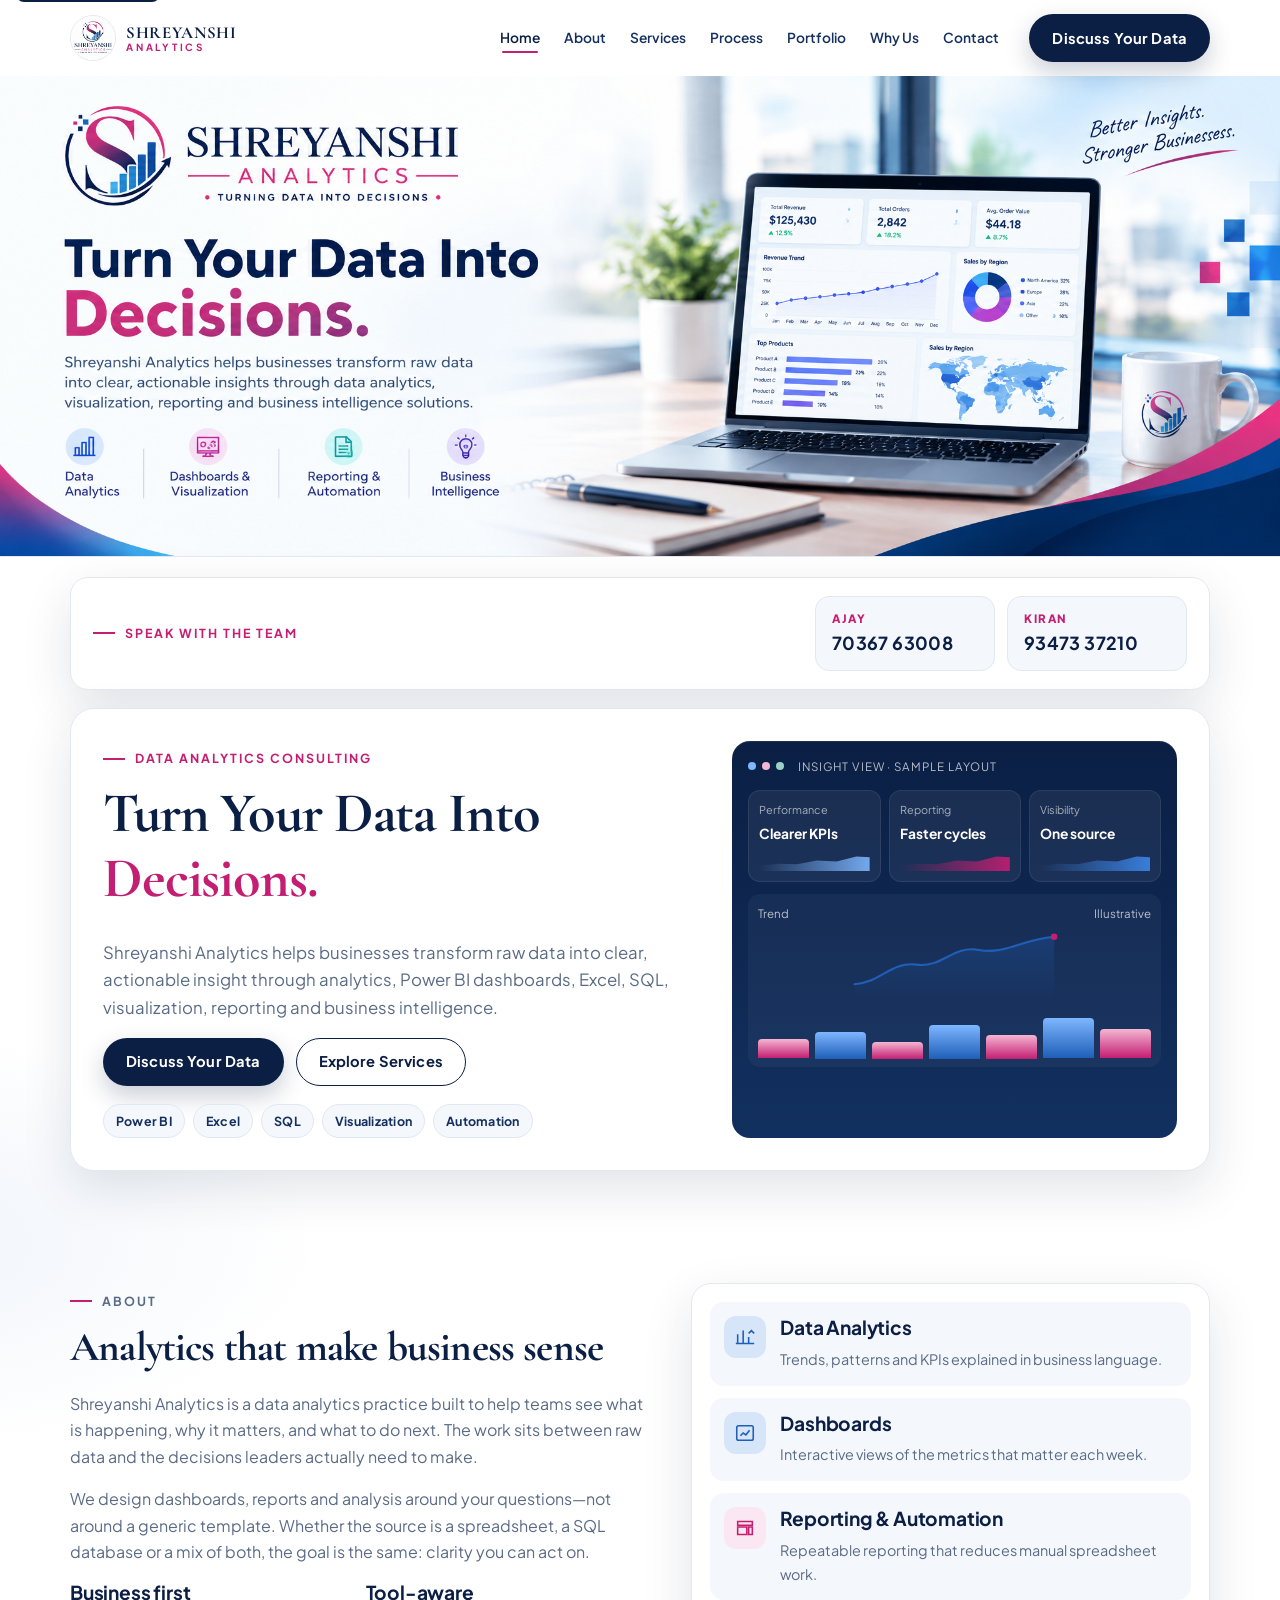
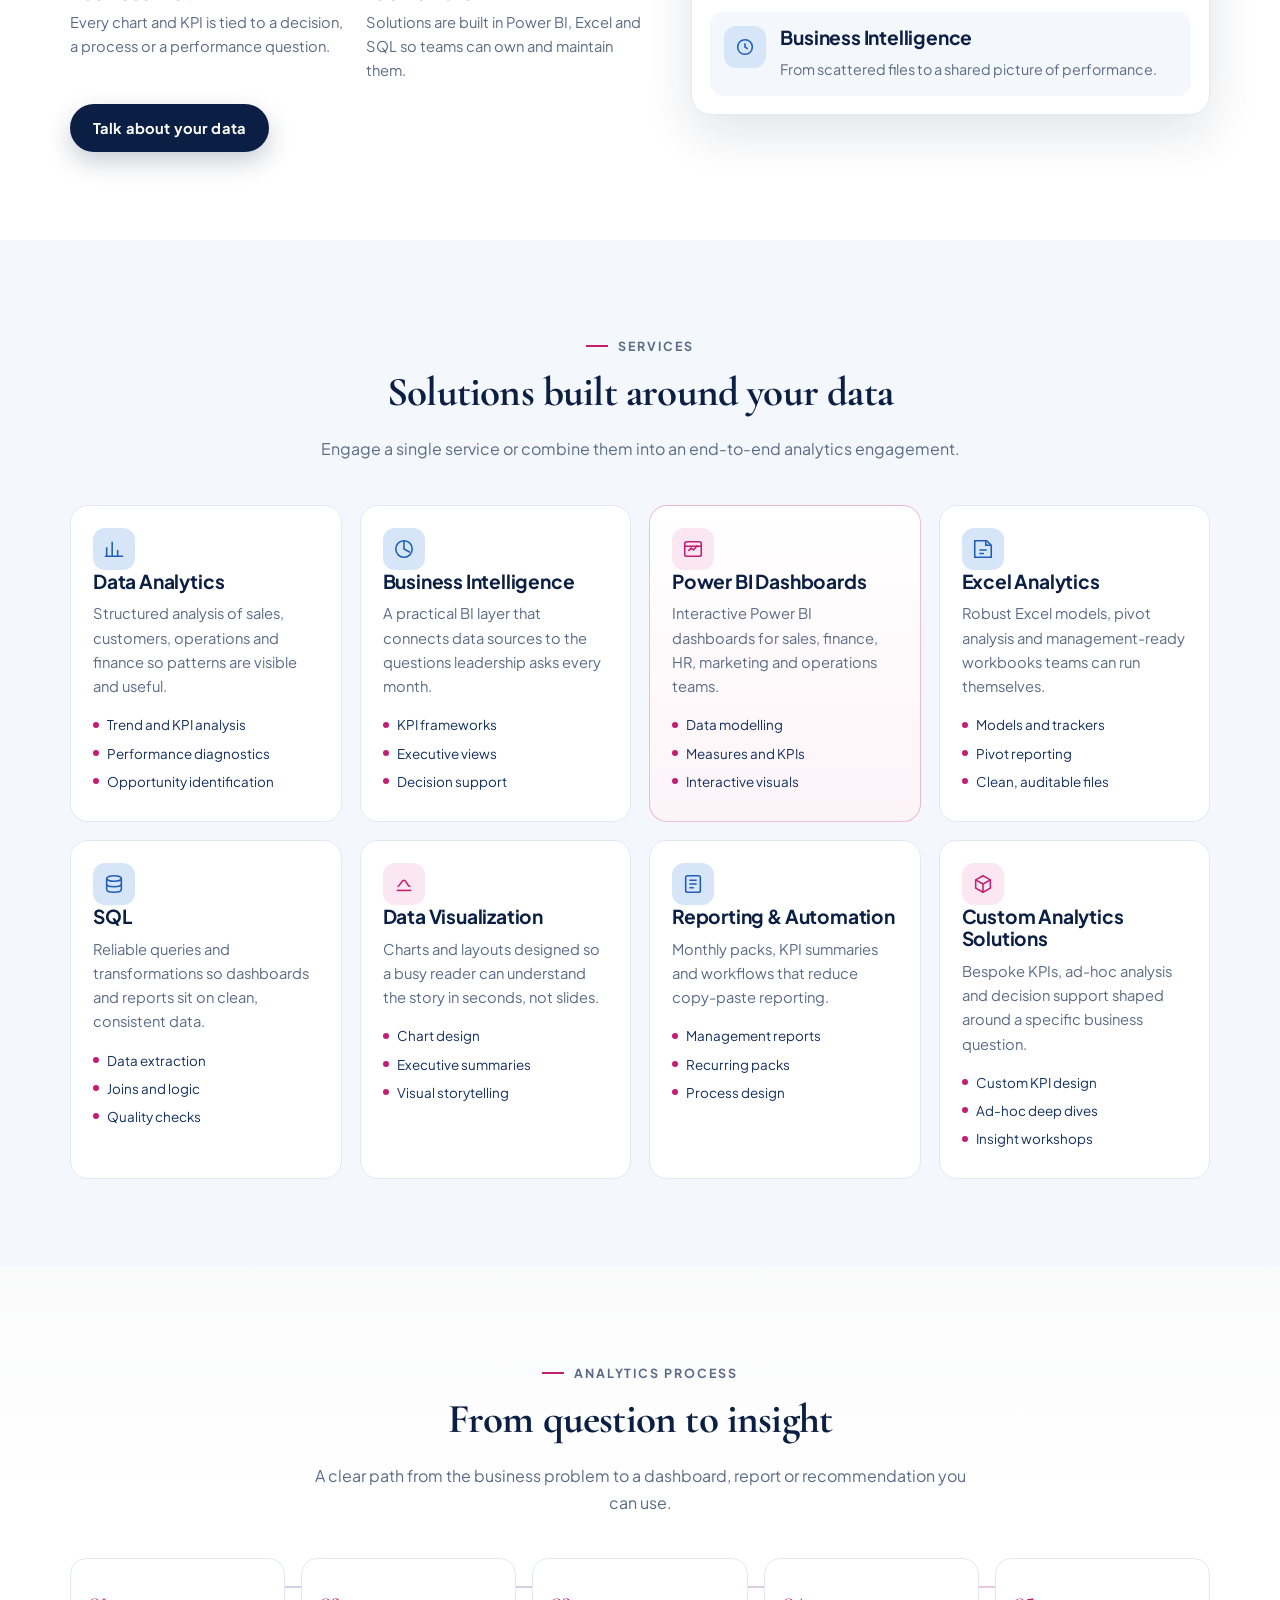
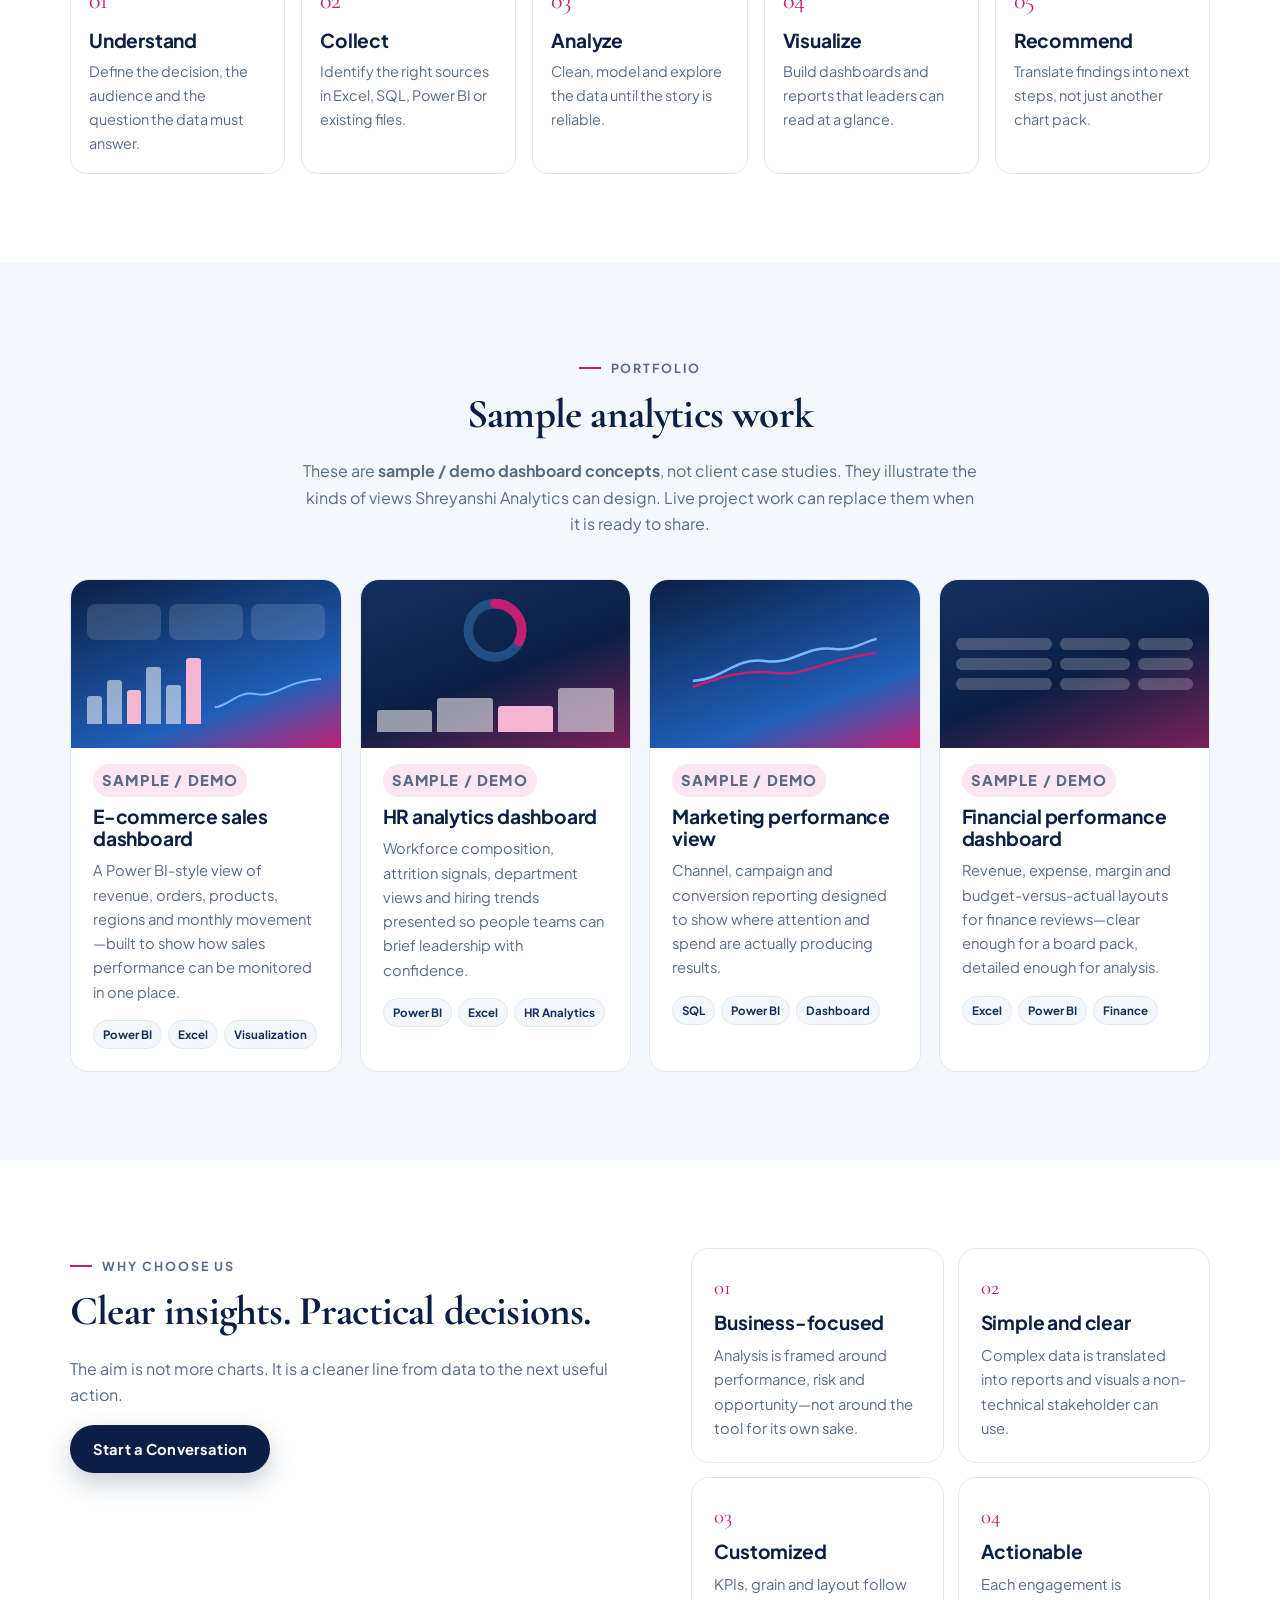
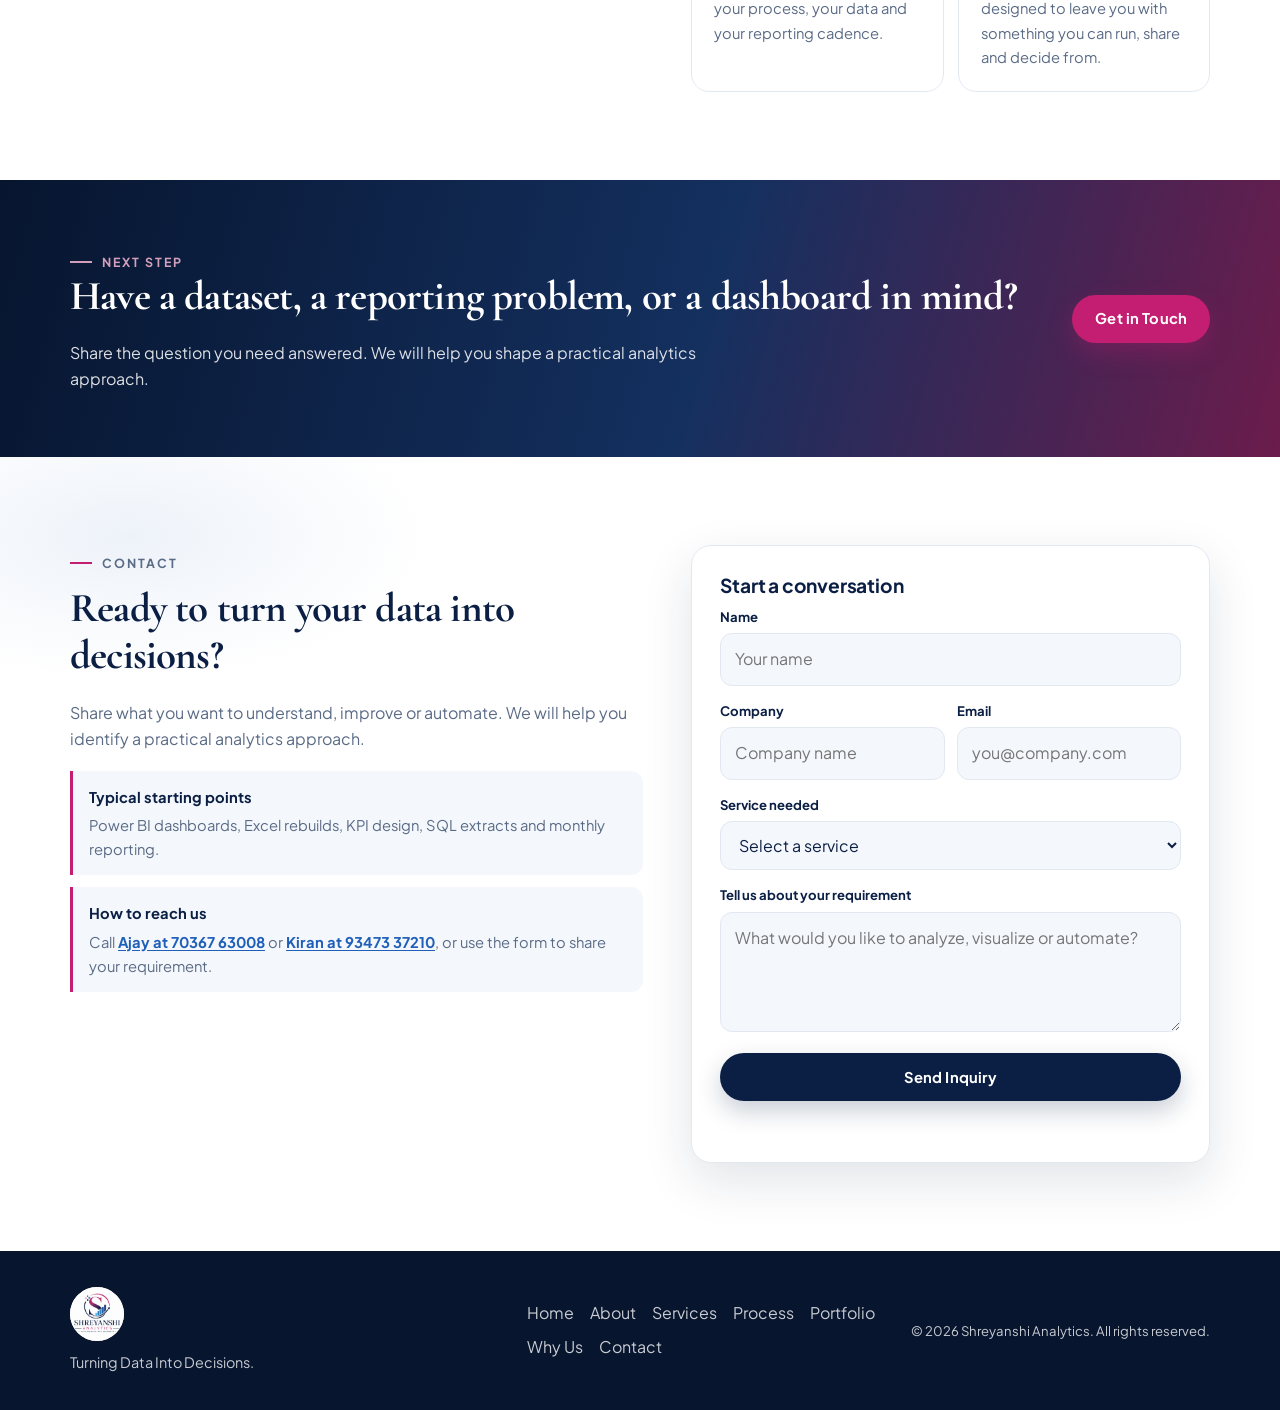
<file: index.html>
<!DOCTYPE html>
<html lang="en">
<head>
  <meta charset="UTF-8">
  <meta name="viewport" content="width=device-width, initial-scale=1.0">
  <title>Shreyanshi Analytics | Turning Data Into Decisions</title>
  <meta name="description" content="Shreyanshi Analytics is a data analytics consulting practice helping businesses turn raw data into clear decisions through Power BI dashboards, Excel analytics, SQL, visualization, reporting and custom business intelligence.">
  <meta name="author" content="Shreyanshi Analytics">
  <meta name="robots" content="index, follow">
  <meta name="google-site-verification" content="gea-vfRPO5zRIY7-6PkdavRt_K2Zfjl6U4m7jCR-AN0" />
  <meta name="theme-color" content="#0B1F44">
  <meta name="keywords" content="Shreyanshi Analytics, data analytics consulting, Power BI dashboards, Excel analytics, SQL, business intelligence, data visualization, reporting automation, custom analytics">
  <link rel="canonical" href="./">

  <meta property="og:type" content="website">
  <meta property="og:site_name" content="Shreyanshi Analytics">
  <meta property="og:locale" content="en_US">
  <meta property="og:title" content="Shreyanshi Analytics | Turning Data Into Decisions">
  <meta property="og:description" content="Analytics, dashboards and business intelligence that help teams act with clarity.">
  <meta property="og:image" content="assets/hero-banner.png">
  <meta property="og:image:alt" content="Shreyanshi Analytics — Turning Data Into Decisions">
  <meta name="twitter:card" content="summary_large_image">
  <meta name="twitter:title" content="Shreyanshi Analytics | Turning Data Into Decisions">
  <meta name="twitter:description" content="Analytics, dashboards and business intelligence that help teams act with clarity.">
  <meta name="twitter:image" content="assets/hero-banner.png">

  <link rel="icon" href="assets/logo.jpeg" type="image/jpeg">
  <link rel="apple-touch-icon" href="assets/logo.jpeg">
  <link rel="preload" as="image" href="assets/hero-banner.png">
  <link rel="preconnect" href="https://fonts.googleapis.com">
  <link rel="preconnect" href="https://fonts.gstatic.com" crossorigin>
  <link href="https://fonts.googleapis.com/css2?family=Cormorant+Garamond:wght@600;700&family=Plus+Jakarta+Sans:ital,wght@0,400;0,500;0,600;0,700;0,800;1,400&display=swap" rel="stylesheet">
  <link rel="stylesheet" href="css/styles.css?v=4">

  <script type="application/ld+json">
  {
    "@context": "https://schema.org",
    "@type": "ProfessionalService",
    "name": "Shreyanshi Analytics",
    "slogan": "Turning Data Into Decisions",
    "description": "Data analytics consulting for business intelligence, Power BI dashboards, Excel analytics, SQL, data visualization, reporting, automation and custom analytics solutions.",
    "image": "assets/logo.jpeg",
    "logo": "assets/logo.jpeg",
    "brand": {
      "@type": "Brand",
      "name": "Shreyanshi Analytics"
    },
    "knowsAbout": [
      "Data Analytics",
      "Business Intelligence",
      "Power BI Dashboards",
      "Excel Analytics",
      "SQL",
      "Data Visualization",
      "Reporting and Automation",
      "Custom Analytics Solutions"
    ],
    "telephone": ["+91-7036763008", "+91-9347337210"],
    "areaServed": "Worldwide",
    "hasOfferCatalog": {
      "@type": "OfferCatalog",
      "name": "Analytics Services",
      "itemListElement": [
        {"@type": "Offer", "itemOffered": {"@type": "Service", "name": "Data Analytics", "description": "Structured analysis of sales, customers, operations and finance."}},
        {"@type": "Offer", "itemOffered": {"@type": "Service", "name": "Business Intelligence", "description": "A practical BI layer connecting data sources to leadership questions."}},
        {"@type": "Offer", "itemOffered": {"@type": "Service", "name": "Power BI Dashboards", "description": "Interactive Power BI dashboards for business teams."}},
        {"@type": "Offer", "itemOffered": {"@type": "Service", "name": "Excel Analytics", "description": "Excel models, pivot analysis and management-ready workbooks."}},
        {"@type": "Offer", "itemOffered": {"@type": "Service", "name": "SQL", "description": "Queries and transformations for clean, consistent reporting data."}},
        {"@type": "Offer", "itemOffered": {"@type": "Service", "name": "Data Visualization", "description": "Charts and layouts designed for fast executive reading."}},
        {"@type": "Offer", "itemOffered": {"@type": "Service", "name": "Reporting and Automation", "description": "Recurring packs and workflows that reduce manual reporting."}},
        {"@type": "Offer", "itemOffered": {"@type": "Service", "name": "Custom Analytics Solutions", "description": "Bespoke KPIs and decision support for a specific business question."}}
      ]
    }
  }
  </script>
</head>
<body>
  <a class="skip-link" href="#main">Skip to content</a>

  <header class="site-header" id="site-header">
    <div class="container header-inner">
      <a class="brand" href="#home">
        <img src="assets/logo.jpeg" alt="Shreyanshi Analytics">
        <span class="brand-text">
          <span class="brand-name">SHREYANSHI</span>
          <span class="brand-mark">ANALYTICS</span>
        </span>
      </a>

      <nav class="site-nav" id="site-nav" aria-label="Primary">
        <a href="#home" data-nav>Home</a>
        <a href="#about" data-nav>About</a>
        <a href="#services" data-nav>Services</a>
        <a href="#process" data-nav>Process</a>
        <a href="#portfolio" data-nav>Portfolio</a>
        <a href="#why" data-nav>Why Us</a>
        <a href="#contact" data-nav>Contact</a>
        <a class="btn btn-primary nav-cta" href="#contact">Discuss Your Data</a>
      </nav>

      <a class="btn btn-primary header-cta" href="#contact">Discuss Your Data</a>

      <button class="nav-toggle" id="nav-toggle" type="button" aria-label="Open menu" aria-expanded="false" aria-controls="site-nav">
        <span></span><span></span><span></span>
      </button>
    </div>
  </header>

  <main id="main">
    <section class="hero" id="home">
      <div class="hero-banner-wrap">
        <img src="assets/hero-banner.png" alt="Shreyanshi Analytics branded banner: Turn Your Data Into Decisions, with a laptop showing an analytics dashboard.">
      </div>

      <div class="container">
        <div class="hero-contacts reveal" aria-label="Call Shreyanshi Analytics">
          <p class="eyebrow">Speak with the team</p>
          <div class="hero-phones">
            <a class="hero-phone" href="tel:+917036763008">
              <span class="hero-phone-label">Ajay</span>
              <strong>70367 63008</strong>
            </a>
            <a class="hero-phone" href="tel:+919347337210">
              <span class="hero-phone-label">Kiran</span>
              <strong>93473 37210</strong>
            </a>
          </div>
        </div>

        <div class="hero-panel reveal">
          <div class="hero-copy">
            <p class="eyebrow">Data analytics consulting</p>
            <h1>Turn Your Data Into <em>Decisions.</em></h1>
            <p class="lead">Shreyanshi Analytics helps businesses transform raw data into clear, actionable insight through analytics, Power BI dashboards, Excel, SQL, visualization, reporting and business intelligence.</p>
            <div class="hero-actions">
              <a class="btn btn-primary" href="#contact">Discuss Your Data</a>
              <a class="btn btn-outline" href="#services">Explore Services</a>
            </div>
            <ul class="capability-pills" aria-label="Core capabilities">
              <li>Power BI</li>
              <li>Excel</li>
              <li>SQL</li>
              <li>Visualization</li>
              <li>Automation</li>
            </ul>
          </div>

          <aside class="dash-panel" aria-label="Illustrative analytics dashboard layout">
            <div class="dash-chrome">
              <span></span><span></span><span></span>
              <p>Insight View · Sample layout</p>
            </div>
            <div class="dash-kpis">
              <div class="dash-kpi">
                <span>Performance</span>
                <strong>Clearer KPIs</strong>
                <i class="spark spark-up"></i>
              </div>
              <div class="dash-kpi">
                <span>Reporting</span>
                <strong>Faster cycles</strong>
                <i class="spark spark-pink"></i>
              </div>
              <div class="dash-kpi">
                <span>Visibility</span>
                <strong>One source</strong>
                <i class="spark spark-blue"></i>
              </div>
            </div>
            <div class="dash-chart">
              <div class="dash-chart-head">
                <span>Trend</span>
                <span class="muted">Illustrative</span>
              </div>
              <svg viewBox="0 0 260 88" fill="none" xmlns="http://www.w3.org/2000/svg" aria-hidden="true">
                <defs>
                  <linearGradient id="areaFill" x1="0" y1="0" x2="0" y2="1">
                    <stop offset="0%" stop-color="#1F5FB8" stop-opacity="0.28"/>
                    <stop offset="100%" stop-color="#1F5FB8" stop-opacity="0"/>
                  </linearGradient>
                </defs>
                <path d="M8 70 C40 68 52 42 84 46 C116 50 128 22 160 28 C192 34 210 16 252 12 V88 H8 Z" fill="url(#areaFill)"/>
                <path class="trend-line" d="M8 70 C40 68 52 42 84 46 C116 50 128 22 160 28 C192 34 210 16 252 12" stroke="#1F5FB8" stroke-width="2.5" stroke-linecap="round"/>
                <circle cx="252" cy="12" r="4" fill="#C41E72"/>
              </svg>
              <div class="dash-bars" aria-hidden="true">
                <span style="--h:42%"></span>
                <span style="--h:58%"></span>
                <span style="--h:36%"></span>
                <span style="--h:74%"></span>
                <span style="--h:52%"></span>
                <span style="--h:88%"></span>
                <span style="--h:64%"></span>
              </div>
            </div>
          </aside>
        </div>
      </div>
    </section>

    <section class="section" id="about">
      <div class="container about-grid">
        <div class="about-copy reveal">
          <p class="eyebrow">About</p>
          <h2>Analytics that make business sense</h2>
          <p>Shreyanshi Analytics is a data analytics practice built to help teams see what is happening, why it matters, and what to do next. The work sits between raw data and the decisions leaders actually need to make.</p>
          <p>We design dashboards, reports and analysis around your questions—not around a generic template. Whether the source is a spreadsheet, a SQL database or a mix of both, the goal is the same: clarity you can act on.</p>
          <div class="about-points">
            <div>
              <h3>Business first</h3>
              <p>Every chart and KPI is tied to a decision, a process or a performance question.</p>
            </div>
            <div>
              <h3>Tool-aware</h3>
              <p>Solutions are built in Power BI, Excel and SQL so teams can own and maintain them.</p>
            </div>
          </div>
          <a class="btn btn-primary" href="#contact">Talk about your data</a>
        </div>

        <div class="about-visual reveal delay-2">
          <div class="focus-board">
            <div class="focus-item">
              <span class="icon-wrap" aria-hidden="true">
                <svg viewBox="0 0 24 24" fill="none" stroke="currentColor" stroke-width="1.7"><path d="M4 19V9M10 19V5M16 19v-7M22 19H2"/><path d="M16 8l3-3 3 3"/></svg>
              </span>
              <div>
                <h3>Data Analytics</h3>
                <p>Trends, patterns and KPIs explained in business language.</p>
              </div>
            </div>
            <div class="focus-item">
              <span class="icon-wrap" aria-hidden="true">
                <svg viewBox="0 0 24 24" fill="none" stroke="currentColor" stroke-width="1.7"><rect x="3" y="4" width="18" height="16" rx="2"/><path d="M7 15l3-3 3 2 4-5"/></svg>
              </span>
              <div>
                <h3>Dashboards</h3>
                <p>Interactive views of the metrics that matter each week.</p>
              </div>
            </div>
            <div class="focus-item">
              <span class="icon-wrap pink" aria-hidden="true">
                <svg viewBox="0 0 24 24" fill="none" stroke="currentColor" stroke-width="1.7"><path d="M4 5h16v4H4zM4 11h10v8H4zM16 11h4v8h-4z"/></svg>
              </span>
              <div>
                <h3>Reporting &amp; Automation</h3>
                <p>Repeatable reporting that reduces manual spreadsheet work.</p>
              </div>
            </div>
            <div class="focus-item">
              <span class="icon-wrap" aria-hidden="true">
                <svg viewBox="0 0 24 24" fill="none" stroke="currentColor" stroke-width="1.7"><circle cx="12" cy="12" r="8"/><path d="M12 8v4l3 2"/></svg>
              </span>
              <div>
                <h3>Business Intelligence</h3>
                <p>From scattered files to a shared picture of performance.</p>
              </div>
            </div>
          </div>
        </div>
      </div>
    </section>

    <section class="section section-alt" id="services">
      <div class="container">
        <div class="section-head reveal">
          <p class="eyebrow">Services</p>
          <h2>Solutions built around your data</h2>
          <p>Engage a single service or combine them into an end-to-end analytics engagement.</p>
        </div>

        <div class="service-grid">
          <article class="service-card reveal">
            <span class="icon-wrap" aria-hidden="true">
              <svg viewBox="0 0 24 24" fill="none" stroke="currentColor" stroke-width="1.7"><path d="M4 20V10M10 20V4M16 20v-7M22 20H2"/></svg>
            </span>
            <h3>Data Analytics</h3>
            <p>Structured analysis of sales, customers, operations and finance so patterns are visible and useful.</p>
            <ul>
              <li>Trend and KPI analysis</li>
              <li>Performance diagnostics</li>
              <li>Opportunity identification</li>
            </ul>
          </article>

          <article class="service-card reveal delay-1">
            <span class="icon-wrap" aria-hidden="true">
              <svg viewBox="0 0 24 24" fill="none" stroke="currentColor" stroke-width="1.7"><circle cx="12" cy="12" r="9"/><path d="M12 3v9l6.5 3.5"/></svg>
            </span>
            <h3>Business Intelligence</h3>
            <p>A practical BI layer that connects data sources to the questions leadership asks every month.</p>
            <ul>
              <li>KPI frameworks</li>
              <li>Executive views</li>
              <li>Decision support</li>
            </ul>
          </article>

          <article class="service-card featured reveal delay-2">
            <span class="icon-wrap pink" aria-hidden="true">
              <svg viewBox="0 0 24 24" fill="none" stroke="currentColor" stroke-width="1.7"><rect x="3" y="4" width="18" height="16" rx="2"/><path d="M7 14l3-3 2.5 2 4.5-5"/><path d="M3 9h18"/></svg>
            </span>
            <h3>Power BI Dashboards</h3>
            <p>Interactive Power BI dashboards for sales, finance, HR, marketing and operations teams.</p>
            <ul>
              <li>Data modelling</li>
              <li>Measures and KPIs</li>
              <li>Interactive visuals</li>
            </ul>
          </article>

          <article class="service-card reveal">
            <span class="icon-wrap" aria-hidden="true">
              <svg viewBox="0 0 24 24" fill="none" stroke="currentColor" stroke-width="1.7"><path d="M8 3h8l5 5v13H3V3h5z"/><path d="M15 3v5h5"/><path d="M8 13h8M8 17h5"/></svg>
            </span>
            <h3>Excel Analytics</h3>
            <p>Robust Excel models, pivot analysis and management-ready workbooks teams can run themselves.</p>
            <ul>
              <li>Models and trackers</li>
              <li>Pivot reporting</li>
              <li>Clean, auditable files</li>
            </ul>
          </article>

          <article class="service-card reveal delay-1">
            <span class="icon-wrap" aria-hidden="true">
              <svg viewBox="0 0 24 24" fill="none" stroke="currentColor" stroke-width="1.7"><ellipse cx="12" cy="6" rx="8" ry="3"/><path d="M4 6v6c0 1.7 3.6 3 8 3s8-1.3 8-3V6"/><path d="M4 12v6c0 1.7 3.6 3 8 3s8-1.3 8-3v-6"/></svg>
            </span>
            <h3>SQL</h3>
            <p>Reliable queries and transformations so dashboards and reports sit on clean, consistent data.</p>
            <ul>
              <li>Data extraction</li>
              <li>Joins and logic</li>
              <li>Quality checks</li>
            </ul>
          </article>

          <article class="service-card reveal delay-2">
            <span class="icon-wrap pink" aria-hidden="true">
              <svg viewBox="0 0 24 24" fill="none" stroke="currentColor" stroke-width="1.7"><path d="M4 19h16"/><path d="M5 15c3-1 4-7 7-7s4 8 7 6"/></svg>
            </span>
            <h3>Data Visualization</h3>
            <p>Charts and layouts designed so a busy reader can understand the story in seconds, not slides.</p>
            <ul>
              <li>Chart design</li>
              <li>Executive summaries</li>
              <li>Visual storytelling</li>
            </ul>
          </article>

          <article class="service-card reveal">
            <span class="icon-wrap" aria-hidden="true">
              <svg viewBox="0 0 24 24" fill="none" stroke="currentColor" stroke-width="1.7"><rect x="4" y="3" width="16" height="18" rx="2"/><path d="M8 8h8M8 12h8M8 16h5"/></svg>
            </span>
            <h3>Reporting &amp; Automation</h3>
            <p>Monthly packs, KPI summaries and workflows that reduce copy-paste reporting.</p>
            <ul>
              <li>Management reports</li>
              <li>Recurring packs</li>
              <li>Process design</li>
            </ul>
          </article>

          <article class="service-card reveal delay-1">
            <span class="icon-wrap pink" aria-hidden="true">
              <svg viewBox="0 0 24 24" fill="none" stroke="currentColor" stroke-width="1.7"><path d="M12 3l8 4.5v9L12 21l-8-4.5v-9L12 3z"/><path d="M12 12l8-4.5M12 12v9M12 12L4 7.5"/></svg>
            </span>
            <h3>Custom Analytics Solutions</h3>
            <p>Bespoke KPIs, ad-hoc analysis and decision support shaped around a specific business question.</p>
            <ul>
              <li>Custom KPI design</li>
              <li>Ad-hoc deep dives</li>
              <li>Insight workshops</li>
            </ul>
          </article>
        </div>
      </div>
    </section>

    <section class="section process-section" id="process">
      <div class="container">
        <div class="section-head reveal">
          <p class="eyebrow">Analytics process</p>
          <h2>From question to insight</h2>
          <p>A clear path from the business problem to a dashboard, report or recommendation you can use.</p>
        </div>
        <ol class="process-track">
          <li class="reveal"><span>01</span><h3>Understand</h3><p>Define the decision, the audience and the question the data must answer.</p></li>
          <li class="reveal delay-1"><span>02</span><h3>Collect</h3><p>Identify the right sources in Excel, SQL, Power BI or existing files.</p></li>
          <li class="reveal delay-2"><span>03</span><h3>Analyze</h3><p>Clean, model and explore the data until the story is reliable.</p></li>
          <li class="reveal delay-3"><span>04</span><h3>Visualize</h3><p>Build dashboards and reports that leaders can read at a glance.</p></li>
          <li class="reveal delay-4"><span>05</span><h3>Recommend</h3><p>Translate findings into next steps, not just another chart pack.</p></li>
        </ol>
      </div>
    </section>

    <section class="section section-alt" id="portfolio">
      <div class="container">
        <div class="section-head reveal">
          <p class="eyebrow">Portfolio</p>
          <h2>Sample analytics work</h2>
          <p>These are <strong>sample / demo dashboard concepts</strong>, not client case studies. They illustrate the kinds of views Shreyanshi Analytics can design. Live project work can replace them when it is ready to share.</p>
        </div>

        <div class="project-grid">
          <article class="project-card reveal">
            <div class="project-visual" aria-hidden="true">
              <div class="mini-kpis"><b></b><b></b><b></b></div>
              <div class="mini-chart-row">
                <div class="mini-bars tall"><i></i><i></i><i></i><i></i><i></i><i></i></div>
                <svg class="mini-line" viewBox="0 0 120 56" fill="none">
                  <path d="M4 40 C20 38 28 22 48 26 C68 30 78 12 116 10" stroke="#7EB6FF" stroke-width="2"/>
                </svg>
              </div>
            </div>
            <div class="project-body">
              <p class="demo-badge">Sample / Demo</p>
              <h3>E-commerce sales dashboard</h3>
              <p>A Power BI-style view of revenue, orders, products, regions and monthly movement—built to show how sales performance can be monitored in one place.</p>
              <div class="tags"><span>Power BI</span><span>Excel</span><span>Visualization</span></div>
            </div>
          </article>

          <article class="project-card reveal delay-1">
            <div class="project-visual alt" aria-hidden="true">
              <svg class="mini-donut" viewBox="0 0 36 36">
                <circle cx="18" cy="18" r="14" stroke="#234e82" stroke-width="5" fill="none"/>
                <circle cx="18" cy="18" r="14" stroke="#C41E72" stroke-width="5" fill="none" stroke-dasharray="28 88" stroke-linecap="round" transform="rotate(-90 18 18)"/>
              </svg>
              <div class="mini-bars"><i></i><i></i><i></i><i></i></div>
            </div>
            <div class="project-body">
              <p class="demo-badge">Sample / Demo</p>
              <h3>HR analytics dashboard</h3>
              <p>Workforce composition, attrition signals, department views and hiring trends presented so people teams can brief leadership with confidence.</p>
              <div class="tags"><span>Power BI</span><span>Excel</span><span>HR Analytics</span></div>
            </div>
          </article>

          <article class="project-card reveal">
            <div class="project-visual" aria-hidden="true">
              <svg class="mini-line wide" viewBox="0 0 200 70" fill="none">
                <path d="M8 52 C40 50 50 28 80 32 C110 36 120 16 150 20 C170 22 180 12 192 10" stroke="#7EB6FF" stroke-width="2.5"/>
                <path d="M8 58 C36 48 60 40 90 44 C120 48 140 30 192 24" stroke="#C41E72" stroke-width="2.5"/>
              </svg>
            </div>
            <div class="project-body">
              <p class="demo-badge">Sample / Demo</p>
              <h3>Marketing performance view</h3>
              <p>Channel, campaign and conversion reporting designed to show where attention and spend are actually producing results.</p>
              <div class="tags"><span>SQL</span><span>Power BI</span><span>Dashboard</span></div>
            </div>
          </article>

          <article class="project-card reveal delay-1">
            <div class="project-visual alt" aria-hidden="true">
              <div class="mini-table">
                <span></span><span></span><span></span>
                <span></span><span></span><span></span>
                <span></span><span></span><span></span>
              </div>
            </div>
            <div class="project-body">
              <p class="demo-badge">Sample / Demo</p>
              <h3>Financial performance dashboard</h3>
              <p>Revenue, expense, margin and budget-versus-actual layouts for finance reviews—clear enough for a board pack, detailed enough for analysis.</p>
              <div class="tags"><span>Excel</span><span>Power BI</span><span>Finance</span></div>
            </div>
          </article>
        </div>
      </div>
    </section>

    <section class="section" id="why">
      <div class="container why-layout">
        <div class="section-head left reveal">
          <p class="eyebrow">Why choose us</p>
          <h2>Clear insights. Practical decisions.</h2>
          <p>The aim is not more charts. It is a cleaner line from data to the next useful action.</p>
          <a class="btn btn-primary" href="#contact">Start a Conversation</a>
        </div>
        <div class="why-list">
          <article class="why-item reveal"><span>01</span><h3>Business-focused</h3><p>Analysis is framed around performance, risk and opportunity—not around the tool for its own sake.</p></article>
          <article class="why-item reveal delay-1"><span>02</span><h3>Simple and clear</h3><p>Complex data is translated into reports and visuals a non-technical stakeholder can use.</p></article>
          <article class="why-item reveal delay-2"><span>03</span><h3>Customized</h3><p>KPIs, grain and layout follow your process, your data and your reporting cadence.</p></article>
          <article class="why-item reveal delay-3"><span>04</span><h3>Actionable</h3><p>Each engagement is designed to leave you with something you can run, share and decide from.</p></article>
        </div>
      </div>
    </section>

    <section class="cta-band" aria-label="Call to action">
      <div class="container cta-band-inner reveal">
        <div>
          <p class="eyebrow light">Next step</p>
          <h2>Have a dataset, a reporting problem, or a dashboard in mind?</h2>
          <p>Share the question you need answered. We will help you shape a practical analytics approach.</p>
        </div>
        <a class="btn btn-pink" href="#contact">Get in Touch</a>
      </div>
    </section>

    <section class="section section-contact" id="contact">
      <div class="container contact-grid">
        <div class="contact-intro reveal">
          <p class="eyebrow">Contact</p>
          <h2>Ready to turn your data into decisions?</h2>
          <p>Share what you want to understand, improve or automate. We will help you identify a practical analytics approach.</p>
          <ul class="contact-notes">
            <li>
              <strong>Typical starting points</strong>
              Power BI dashboards, Excel rebuilds, KPI design, SQL extracts and monthly reporting.
            </li>
            <li>
              <strong>How to reach us</strong>
              Call <a href="tel:+917036763008">Ajay at 70367 63008</a> or <a href="tel:+919347337210">Kiran at 93473 37210</a>, or use the form to share your requirement.
            </li>
          </ul>
        </div>

        <form class="contact-form reveal delay-1" id="contact-form" novalidate>
          <h3>Start a conversation</h3>
          <div class="field">
            <label for="name">Name</label>
            <input id="name" name="name" type="text" autocomplete="name" required placeholder="Your name">
          </div>
          <div class="field-row">
            <div class="field">
              <label for="company">Company</label>
              <input id="company" name="company" type="text" autocomplete="organization" placeholder="Company name">
            </div>
            <div class="field">
              <label for="email">Email</label>
              <input id="email" name="email" type="email" autocomplete="email" required placeholder="you@company.com">
            </div>
          </div>
          <div class="field">
            <label for="service">Service needed</label>
            <select id="service" name="service">
              <option value="">Select a service</option>
              <option>Data Analytics</option>
              <option>Business Intelligence</option>
              <option>Power BI Dashboards</option>
              <option>Excel Analytics</option>
              <option>SQL</option>
              <option>Data Visualization</option>
              <option>Reporting &amp; Automation</option>
              <option>Custom Analytics Solutions</option>
            </select>
          </div>
          <div class="field">
            <label for="message">Tell us about your requirement</label>
            <textarea id="message" name="message" required placeholder="What would you like to analyze, visualize or automate?"></textarea>
          </div>
          <button class="btn btn-primary btn-full" type="submit">Send Inquiry</button>
          <p class="form-status" id="form-status" role="status" aria-live="polite"></p>
        </form>
      </div>
    </section>
  </main>

  <footer class="site-footer">
    <div class="container footer-grid">
      <div class="footer-brand">
        <img src="assets/logo.jpeg" alt="Shreyanshi Analytics logo">
        <p>Turning Data Into Decisions.</p>
      </div>
      <nav class="footer-nav" aria-label="Footer">
        <a href="#home">Home</a>
        <a href="#about">About</a>
        <a href="#services">Services</a>
        <a href="#process">Process</a>
        <a href="#portfolio">Portfolio</a>
        <a href="#why">Why Us</a>
        <a href="#contact">Contact</a>
      </nav>
      <p class="footer-copy">© 2026 Shreyanshi Analytics. All rights reserved.</p>
    </div>
  </footer>

  <script src="js/main.js?v=3"></script>
</body>
</html>
</file>
<file: css/styles.css>
:root {
  --navy: #0b1f44;
  --navy-deep: #07152f;
  --navy-mid: #14305f;
  --blue: #1f5fb8;
  --blue-bright: #3d86e8;
  --blue-soft: #d6e6f8;
  --pink: #c41e72;
  --pink-hot: #d91d7a;
  --pink-soft: #fbe7f1;
  --white: #ffffff;
  --paper: #f4f7fc;
  --ink: #0b1f44;
  --muted: #5a6b86;
  --line: #e2e8f2;
  --shadow: 0 18px 50px rgba(11, 31, 68, 0.12);
  --radius: 18px;
  --header-h: 76px;
  --font: "Plus Jakarta Sans", system-ui, sans-serif;
  --serif: "Cormorant Garamond", Georgia, serif;
  --ease: cubic-bezier(0.22, 1, 0.36, 1);
}

*,
*::before,
*::after {
  box-sizing: border-box;
}

html {
  scroll-behavior: smooth;
  scroll-padding-top: calc(var(--header-h) + 12px);
}

body {
  margin: 0;
  font-family: var(--font);
  color: var(--ink);
  background:
    radial-gradient(1200px 500px at 90% -10%, rgba(196, 30, 114, 0.06), transparent 55%),
    radial-gradient(900px 420px at -10% 20%, rgba(31, 95, 184, 0.07), transparent 50%),
    var(--white);
  line-height: 1.65;
  -webkit-font-smoothing: antialiased;
}

img {
  max-width: 100%;
  height: auto;
  display: block;
}

a {
  color: inherit;
  text-decoration: none;
}

button,
input,
select,
textarea {
  font: inherit;
}

h1, h2, h3 {
  font-family: var(--serif);
  font-weight: 700;
  line-height: 1.15;
  letter-spacing: -0.02em;
  margin: 0 0 0.5em;
  color: var(--navy);
}

h1 { font-size: clamp(2.2rem, 4.4vw, 3.7rem); }
h2 { font-size: clamp(1.85rem, 3.2vw, 2.75rem); }
h3 { font-size: 1.2rem; font-family: var(--font); letter-spacing: -0.01em; }

p { margin: 0 0 1rem; }

.container {
  width: min(1140px, calc(100% - 40px));
  margin-inline: auto;
}

.skip-link {
  position: absolute;
  left: 16px;
  top: -40px;
  z-index: 1000;
  background: var(--navy);
  color: var(--white);
  padding: 8px 14px;
  border-radius: 8px;
}

.skip-link:focus {
  top: 12px;
}

.eyebrow {
  display: inline-flex;
  align-items: center;
  gap: 10px;
  margin: 0 0 12px;
  color: var(--pink);
  font-size: 0.78rem;
  font-weight: 700;
  letter-spacing: 0.16em;
  text-transform: uppercase;
}

.eyebrow::before {
  content: "";
  width: 22px;
  height: 2px;
  background: var(--pink);
}

.eyebrow.light,
.cta-band .eyebrow {
  color: #f4b6d2;
}

.eyebrow.light::before,
.cta-band .eyebrow::before {
  background: #f4b6d2;
}

.btn {
  display: inline-flex;
  align-items: center;
  justify-content: center;
  min-height: 48px;
  padding: 0 22px;
  border-radius: 999px;
  border: 1.5px solid transparent;
  font-weight: 700;
  font-size: 0.92rem;
  letter-spacing: 0.01em;
  cursor: pointer;
  transition: transform 0.25s var(--ease), box-shadow 0.25s var(--ease), background 0.25s, color 0.25s, border-color 0.25s;
}

.btn:hover {
  transform: translateY(-1px);
}

.btn:focus-visible {
  outline: 3px solid rgba(196, 30, 114, 0.35);
  outline-offset: 2px;
}

.btn-primary {
  background: var(--navy);
  color: var(--white);
  box-shadow: 0 10px 24px rgba(11, 31, 68, 0.22);
}

.btn-primary:hover {
  background: var(--navy-mid);
}

.btn-outline {
  background: transparent;
  color: var(--navy);
  border-color: var(--navy);
}

.btn-outline:hover {
  background: var(--navy);
  color: var(--white);
}

.btn-pink {
  background: var(--pink);
  color: var(--white);
  box-shadow: 0 10px 24px rgba(196, 30, 114, 0.28);
}

.btn-pink:hover {
  background: var(--pink-hot);
}

.btn-full {
  width: 100%;
}

.site-header {
  position: sticky;
  top: 0;
  z-index: 50;
  height: var(--header-h);
  background: rgba(255, 255, 255, 0.86);
  backdrop-filter: blur(16px);
  border-bottom: 1px solid transparent;
  transition: box-shadow 0.3s var(--ease), border-color 0.3s, background 0.3s;
}

.site-header.is-scrolled {
  border-bottom-color: var(--line);
  box-shadow: 0 8px 28px rgba(11, 31, 68, 0.08);
  background: rgba(255, 255, 255, 0.96);
}

.header-inner {
  display: flex;
  align-items: center;
  height: var(--header-h);
  gap: 20px;
}

.brand {
  display: flex;
  align-items: center;
  gap: 10px;
  margin-right: auto;
  min-width: 0;
}

.brand img {
  width: 46px;
  height: 46px;
  object-fit: cover;
  object-position: 50% 20%;
  border-radius: 50%;
  border: 1px solid var(--line);
  background: var(--white);
}

.brand-text {
  display: flex;
  flex-direction: column;
  line-height: 1.05;
}

.brand-name {
  font-family: var(--serif);
  font-weight: 700;
  font-size: 1.05rem;
  letter-spacing: 0.04em;
  color: var(--navy);
}

.brand-mark {
  font-size: 0.62rem;
  font-weight: 700;
  letter-spacing: 0.28em;
  color: var(--pink);
}

.site-nav {
  display: flex;
  align-items: center;
  gap: 4px;
}

.site-nav a {
  padding: 8px 10px;
  font-size: 0.86rem;
  font-weight: 600;
  color: var(--navy-mid);
  border-radius: 999px;
  position: relative;
}

.site-nav a:hover,
.site-nav a.is-active {
  color: var(--navy);
}

.site-nav a.is-active::after {
  content: "";
  position: absolute;
  left: 12px;
  right: 12px;
  bottom: 4px;
  height: 2px;
  background: var(--pink);
  border-radius: 2px;
}

.nav-toggle {
  display: none;
  width: 42px;
  height: 42px;
  border: 1px solid var(--line);
  border-radius: 10px;
  background: var(--white);
  padding: 10px 11px;
  flex-direction: column;
  justify-content: space-between;
}

.nav-toggle span {
  display: block;
  height: 2px;
  background: var(--navy);
  border-radius: 2px;
  transition: transform 0.25s var(--ease), opacity 0.2s;
}

.nav-toggle[aria-expanded="true"] span:nth-child(1) {
  transform: translateY(8px) rotate(45deg);
}

.nav-toggle[aria-expanded="true"] span:nth-child(2) {
  opacity: 0;
}

.nav-toggle[aria-expanded="true"] span:nth-child(3) {
  transform: translateY(-8px) rotate(-45deg);
}

.nav-cta {
  display: none;
}

body.nav-open {
  overflow: hidden;
}

.hero {
  padding-bottom: 24px;
}

.hero-banner-wrap {
  width: 100%;
  overflow: hidden;
  background: var(--white);
  border-bottom: 1px solid var(--line);
  line-height: 0;
}

.hero-banner-wrap img {
  display: block;
  width: 100%;
  max-width: 100%;
  height: auto;
  object-fit: contain;
  object-position: center;
}

.hero-contacts {
  display: flex;
  align-items: center;
  justify-content: space-between;
  gap: 16px 24px;
  flex-wrap: wrap;
  margin-top: 20px;
  padding: 18px 22px;
  background: var(--white);
  border: 1px solid var(--line);
  border-radius: 18px;
  box-shadow: var(--shadow);
}

.hero-contacts .eyebrow {
  margin: 0;
}

.hero-phones {
  display: flex;
  flex-wrap: wrap;
  gap: 12px;
}

.hero-phone {
  display: flex;
  flex-direction: column;
  min-width: 180px;
  padding: 12px 16px;
  border: 1px solid var(--line);
  border-radius: 14px;
  background: var(--paper);
  color: var(--navy);
  transition: border-color 0.2s var(--ease), transform 0.2s var(--ease);
}

.hero-phone:hover,
.hero-phone:focus-visible {
  border-color: var(--pink);
  transform: translateY(-1px);
}

.hero-phone-label {
  color: var(--pink);
  font-size: 0.72rem;
  font-weight: 800;
  letter-spacing: 0.14em;
  text-transform: uppercase;
}

.hero-phone strong {
  font-size: 1.12rem;
  letter-spacing: 0.02em;
}

.hero-panel {
  display: grid;
  grid-template-columns: 1.15fr 0.85fr;
  gap: 28px;
  margin-top: 18px;
  position: relative;
  z-index: 2;
  background: var(--white);
  border: 1px solid var(--line);
  border-radius: 24px;
  padding: 32px;
  box-shadow: var(--shadow);
}

.hero-copy .lead {
  color: var(--muted);
  font-size: 1.05rem;
  max-width: 58ch;
}

.hero h1 em {
  font-style: normal;
  color: var(--pink);
}

.hero-actions {
  display: flex;
  flex-wrap: wrap;
  gap: 12px;
  margin: 8px 0 18px;
}

.capability-pills {
  display: flex;
  flex-wrap: wrap;
  gap: 8px;
  list-style: none;
  padding: 0;
  margin: 0;
}

.capability-pills li {
  padding: 6px 12px;
  border-radius: 999px;
  background: var(--paper);
  border: 1px solid var(--line);
  font-size: 0.78rem;
  font-weight: 700;
  color: var(--navy-mid);
  letter-spacing: 0.02em;
}

.dash-panel {
  background: linear-gradient(180deg, #0b1f44 0%, #12305f 100%);
  color: var(--white);
  border-radius: 18px;
  padding: 16px;
  min-height: 100%;
  box-shadow: inset 0 1px 0 rgba(255, 255, 255, 0.08);
}

.dash-chrome {
  display: flex;
  align-items: center;
  gap: 6px;
  margin-bottom: 14px;
}

.dash-chrome span {
  width: 8px;
  height: 8px;
  border-radius: 50%;
  background: #7eb6ff;
}

.dash-chrome span:nth-child(2) { background: #f4b6d2; }
.dash-chrome span:nth-child(3) { background: #9ad0c6; }

.dash-chrome p {
  margin: 0 0 0 8px;
  font-size: 0.72rem;
  letter-spacing: 0.08em;
  text-transform: uppercase;
  color: rgba(255, 255, 255, 0.7);
}

.dash-kpis {
  display: grid;
  grid-template-columns: repeat(3, 1fr);
  gap: 8px;
  margin-bottom: 12px;
}

.dash-kpi {
  background: rgba(255, 255, 255, 0.06);
  border: 1px solid rgba(255, 255, 255, 0.08);
  border-radius: 12px;
  padding: 10px;
}

.dash-kpi span {
  display: block;
  font-size: 0.68rem;
  color: rgba(255, 255, 255, 0.62);
}

.dash-kpi strong {
  display: block;
  margin: 4px 0 8px;
  font-size: 0.86rem;
}

.spark {
  display: block;
  height: 18px;
  background: linear-gradient(90deg, transparent, #7eb6ff);
  clip-path: polygon(0 70%, 18% 58%, 34% 62%, 52% 40%, 70% 46%, 88% 18%, 100% 22%, 100% 100%, 0 100%);
  opacity: 0.9;
}

.spark-pink {
  background: linear-gradient(90deg, transparent, #c41e72);
}

.spark-blue {
  background: linear-gradient(90deg, transparent, #3d86e8);
}

.dash-chart {
  background: rgba(255, 255, 255, 0.04);
  border-radius: 12px;
  padding: 10px 10px 8px;
}

.dash-chart-head {
  display: flex;
  justify-content: space-between;
  font-size: 0.72rem;
  color: rgba(255, 255, 255, 0.7);
  margin-bottom: 4px;
}

.dash-chart svg {
  width: 100%;
  height: 72px;
}

.trend-line {
  stroke-dasharray: 320;
  stroke-dashoffset: 320;
  animation: drawLine 1.6s var(--ease) 0.3s forwards;
}

.dash-bars {
  display: flex;
  align-items: flex-end;
  gap: 6px;
  height: 46px;
  margin-top: 6px;
}

.dash-bars span {
  flex: 1;
  height: var(--h);
  border-radius: 4px 4px 0 0;
  background: linear-gradient(180deg, #7eb6ff, #1f5fb8);
  transform-origin: bottom;
  animation: growBar 0.9s var(--ease) both;
}

.dash-bars span:nth-child(odd) {
  background: linear-gradient(180deg, #f4b6d2, #c41e72);
}

.dash-bars span:nth-child(1) { animation-delay: 0.05s; }
.dash-bars span:nth-child(2) { animation-delay: 0.12s; }
.dash-bars span:nth-child(3) { animation-delay: 0.19s; }
.dash-bars span:nth-child(4) { animation-delay: 0.26s; }
.dash-bars span:nth-child(5) { animation-delay: 0.33s; }
.dash-bars span:nth-child(6) { animation-delay: 0.4s; }
.dash-bars span:nth-child(7) { animation-delay: 0.47s; }

@keyframes drawLine {
  to { stroke-dashoffset: 0; }
}

@keyframes growBar {
  from { transform: scaleY(0.15); opacity: 0.4; }
  to { transform: scaleY(1); opacity: 1; }
}

.section {
  padding: 88px 0;
}

.section-alt {
  background: var(--paper);
}

.section-head {
  max-width: 680px;
  margin: 0 auto 42px;
  text-align: center;
}

.section-head p {
  color: var(--muted);
}

.section-head.left {
  margin: 0;
  text-align: left;
}

.about-grid,
.why-layout,
.contact-grid {
  display: grid;
  grid-template-columns: 1.05fr 0.95fr;
  gap: 48px;
  align-items: start;
}

.about-copy p,
.why-layout p,
.contact-intro p {
  color: var(--muted);
}

.about-points {
  display: grid;
  grid-template-columns: 1fr 1fr;
  gap: 18px;
  margin: 8px 0 22px;
}

.about-points h3 {
  margin-bottom: 6px;
}

.about-points p {
  margin: 0;
  font-size: 0.92rem;
}

.focus-board {
  display: grid;
  gap: 12px;
  padding: 18px;
  background: var(--white);
  border: 1px solid var(--line);
  border-radius: 20px;
  box-shadow: var(--shadow);
}

.focus-item {
  display: flex;
  gap: 14px;
  padding: 14px;
  border-radius: 14px;
  background: var(--paper);
}

.focus-item p {
  margin: 0;
  color: var(--muted);
  font-size: 0.9rem;
}

.icon-wrap {
  flex-shrink: 0;
  width: 42px;
  height: 42px;
  display: grid;
  place-items: center;
  border-radius: 12px;
  background: var(--blue-soft);
  color: var(--blue);
}

.icon-wrap.pink {
  background: var(--pink-soft);
  color: var(--pink);
}

.icon-wrap svg {
  width: 22px;
  height: 22px;
}

.service-grid,
.project-grid {
  display: grid;
  grid-template-columns: repeat(4, 1fr);
  gap: 18px;
}

.service-card,
.project-card,
.why-item {
  background: var(--white);
  border: 1px solid var(--line);
  border-radius: var(--radius);
  padding: 22px;
  transition: transform 0.3s var(--ease), box-shadow 0.3s var(--ease), border-color 0.3s;
}

.service-card:hover,
.project-card:hover,
.why-item:hover {
  transform: translateY(-4px);
  box-shadow: var(--shadow);
  border-color: #c9d7ec;
}

.service-card.featured {
  border-color: rgba(196, 30, 114, 0.28);
  background: linear-gradient(180deg, #fff, #fdf4f8);
}

.service-card p,
.project-card p {
  color: var(--muted);
  font-size: 0.92rem;
}

.service-card ul {
  margin: 0;
  padding: 0;
  list-style: none;
}

.service-card li {
  position: relative;
  padding-left: 14px;
  font-size: 0.84rem;
  color: var(--navy-mid);
  margin-bottom: 6px;
}

.service-card li::before {
  content: "";
  position: absolute;
  left: 0;
  top: 0.55em;
  width: 6px;
  height: 6px;
  border-radius: 50%;
  background: var(--pink);
}

.process-section {
  background:
    linear-gradient(180deg, rgba(11, 31, 68, 0.02), transparent 40%),
    var(--white);
}

.process-track {
  list-style: none;
  display: grid;
  grid-template-columns: repeat(5, 1fr);
  gap: 16px;
  padding: 0;
  margin: 0;
  counter-reset: none;
  position: relative;
}

.process-track::before {
  content: "";
  position: absolute;
  top: 28px;
  left: 8%;
  right: 8%;
  height: 2px;
  background: linear-gradient(90deg, var(--blue), var(--pink));
  opacity: 0.25;
}

.process-track li {
  position: relative;
  background: var(--white);
  border: 1px solid var(--line);
  border-radius: 16px;
  padding: 22px 18px 18px;
}

.process-track span {
  display: block;
  font-family: var(--serif);
  font-size: 1.5rem;
  color: var(--pink);
  margin-bottom: 8px;
}

.process-track p {
  margin: 0;
  color: var(--muted);
  font-size: 0.9rem;
}

.project-visual {
  height: 168px;
  margin: -22px -22px 16px;
  padding: 16px;
  border-radius: 18px 18px 0 0;
  background: linear-gradient(160deg, #0b1f44, #1f5fb8 70%, #c41e72);
  display: flex;
  flex-direction: column;
  justify-content: center;
  gap: 12px;
}

.project-visual.alt {
  background: linear-gradient(160deg, #14305f, #0b1f44 55%, #7a2158);
}

.mini-kpis {
  display: grid;
  grid-template-columns: repeat(3, 1fr);
  gap: 8px;
}

.mini-kpis b {
  height: 36px;
  border-radius: 8px;
  background: rgba(255, 255, 255, 0.14);
}

.mini-chart-row {
  display: grid;
  grid-template-columns: 1fr 1fr;
  gap: 10px;
  align-items: end;
}

.mini-bars {
  display: flex;
  align-items: flex-end;
  gap: 5px;
  height: 58px;
}

.mini-bars.tall { height: 72px; }

.mini-bars i {
  flex: 1;
  border-radius: 3px 3px 0 0;
  background: rgba(255, 255, 255, 0.55);
  height: 40%;
}

.mini-bars i:nth-child(2) { height: 62%; }
.mini-bars i:nth-child(3) { height: 48%; background: #f4b6d2; }
.mini-bars i:nth-child(4) { height: 80%; }
.mini-bars i:nth-child(5) { height: 55%; }
.mini-bars i:nth-child(6) { height: 92%; background: #f4b6d2; }

.mini-donut {
  width: 72px;
  height: 72px;
  align-self: center;
}

.mini-line {
  width: 100%;
  height: 56px;
}

.mini-line.wide { height: 70px; }

.mini-table {
  display: grid;
  grid-template-columns: 1.4fr 1fr 0.8fr;
  gap: 8px;
}

.mini-table span {
  height: 12px;
  border-radius: 99px;
  background: rgba(255, 255, 255, 0.22);
}

.demo-badge {
  display: inline-block;
  margin: 0 0 8px;
  padding: 4px 9px;
  border-radius: 999px;
  background: var(--pink-soft);
  color: var(--pink);
  font-size: 0.7rem;
  font-weight: 800;
  letter-spacing: 0.08em;
  text-transform: uppercase;
}

.tags {
  display: flex;
  flex-wrap: wrap;
  gap: 6px;
}

.tags span {
  font-size: 0.72rem;
  font-weight: 700;
  color: var(--navy-mid);
  background: var(--paper);
  border: 1px solid var(--line);
  border-radius: 999px;
  padding: 4px 9px;
}

.why-list {
  display: grid;
  grid-template-columns: 1fr 1fr;
  gap: 14px;
}

.why-item span {
  display: block;
  font-family: var(--serif);
  color: var(--pink);
  font-size: 1.3rem;
  margin-bottom: 6px;
}

.why-item p {
  margin: 0;
  color: var(--muted);
  font-size: 0.92rem;
}

.cta-band {
  background: linear-gradient(105deg, var(--navy-deep), var(--navy-mid) 55%, #6b1c4c);
  color: var(--white);
  padding: 64px 0;
}

.cta-band-inner {
  display: flex;
  justify-content: space-between;
  align-items: center;
  gap: 28px;
}

.cta-band h2,
.cta-band p {
  color: var(--white);
}

.cta-band p {
  opacity: 0.86;
  max-width: 58ch;
  margin-bottom: 0;
}

.section-contact {
  background:
    radial-gradient(500px 240px at 10% 10%, rgba(31, 95, 184, 0.08), transparent 60%),
    var(--white);
}

.contact-notes {
  list-style: none;
  padding: 0;
  margin: 18px 0 0;
  display: grid;
  gap: 12px;
}

.contact-notes li {
  padding: 14px 16px;
  border-left: 3px solid var(--pink);
  background: var(--paper);
  border-radius: 0 12px 12px 0;
  color: var(--muted);
  font-size: 0.92rem;
}

.contact-notes strong {
  display: block;
  color: var(--navy);
  margin-bottom: 4px;
}

.contact-notes a {
  color: var(--blue);
  font-weight: 700;
  text-decoration: underline;
  text-underline-offset: 2px;
}

.contact-form {
  background: var(--white);
  border: 1px solid var(--line);
  border-radius: 20px;
  padding: 28px;
  box-shadow: var(--shadow);
}

.field {
  margin-bottom: 14px;
}

.field label {
  display: block;
  margin-bottom: 6px;
  font-size: 0.82rem;
  font-weight: 700;
  color: var(--navy);
}

.field input,
.field select,
.field textarea {
  width: 100%;
  border: 1px solid var(--line);
  border-radius: 12px;
  padding: 12px 14px;
  background: var(--paper);
  color: var(--ink);
}

.field textarea {
  min-height: 120px;
  resize: vertical;
}

.field input:focus,
.field select:focus,
.field textarea:focus {
  outline: 2px solid rgba(31, 95, 184, 0.35);
  border-color: var(--blue);
  background: var(--white);
}

.field-row {
  display: grid;
  grid-template-columns: 1fr 1fr;
  gap: 12px;
}

.form-status {
  min-height: 1.4em;
  margin: 12px 0 0;
  font-size: 0.9rem;
  color: var(--blue);
}

.form-status.error {
  color: var(--pink);
}

.site-footer {
  background: var(--navy-deep);
  color: rgba(255, 255, 255, 0.78);
  padding: 36px 0;
}

.footer-grid {
  display: grid;
  grid-template-columns: 1.2fr 1fr auto;
  gap: 24px;
  align-items: center;
}

.footer-brand img {
  width: 54px;
  height: 54px;
  object-fit: cover;
  object-position: 50% 12%;
  border-radius: 50%;
  background: var(--white);
  margin-bottom: 10px;
}

.footer-brand p {
  margin: 0;
  font-size: 0.9rem;
}

.footer-nav {
  display: flex;
  flex-wrap: wrap;
  gap: 8px 16px;
}

.footer-nav a:hover {
  color: var(--white);
}

.footer-copy {
  margin: 0;
  font-size: 0.82rem;
}

.reveal {
  opacity: 0;
  transform: translateY(18px);
  animation: rise 0.8s var(--ease) forwards;
}

.delay-1 { animation-delay: 0.1s; }
.delay-2 { animation-delay: 0.18s; }
.delay-3 { animation-delay: 0.26s; }
.delay-4 { animation-delay: 0.34s; }

@keyframes rise {
  to {
    opacity: 1;
    transform: none;
  }
}

@media (max-width: 1100px) {
  .service-grid,
  .project-grid {
    grid-template-columns: repeat(2, 1fr);
  }

  .process-track {
    grid-template-columns: 1fr 1fr;
  }

  .process-track::before {
    display: none;
  }

  .header-cta {
    display: none;
  }

  .nav-cta {
    display: inline-flex;
    margin-top: 10px;
    justify-content: center;
    border-bottom: 0 !important;
    border-radius: 999px !important;
  }

  .nav-toggle {
    display: flex;
  }

  .site-nav {
    position: absolute;
    top: var(--header-h);
    left: 0;
    right: 0;
    display: none;
    flex-direction: column;
    align-items: stretch;
    padding: 12px 20px 20px;
    background: var(--white);
    border-bottom: 1px solid var(--line);
    box-shadow: var(--shadow);
  }

  .site-nav.is-open {
    display: flex;
  }

  .site-nav a {
    padding: 12px 8px;
    border-bottom: 1px solid var(--line);
    border-radius: 0;
  }

  .site-nav a.is-active::after {
    display: none;
  }
}

@media (max-width: 900px) {
  .hero-panel,
  .about-grid,
  .why-layout,
  .contact-grid,
  .footer-grid {
    grid-template-columns: 1fr;
  }

  .hero-panel {
    margin-top: 16px;
    padding: 24px;
  }

  .hero-contacts {
    padding: 16px;
  }

  .hero-phone {
    min-width: 0;
    flex: 1 1 160px;
  }

  .dash-kpis {
    grid-template-columns: 1fr 1fr;
  }

  .dash-kpis .dash-kpi:last-child {
    grid-column: 1 / -1;
  }

  .cta-band-inner {
    flex-direction: column;
    align-items: flex-start;
  }
}

@media (max-width: 640px) {
  .container {
    width: min(1140px, calc(100% - 28px));
  }

  .section {
    padding: 64px 0;
  }

  .service-grid,
  .project-grid,
  .about-points,
  .why-list,
  .process-track,
  .field-row {
    grid-template-columns: 1fr;
  }

  .brand-text {
    display: none;
  }

  .dash-kpis {
    grid-template-columns: 1fr;
  }

  .hero-actions {
    flex-direction: column;
  }

  .hero-actions .btn {
    width: 100%;
  }

  .hero-contacts {
    align-items: stretch;
  }

  .hero-phones,
  .hero-phone {
    width: 100%;
  }
}

@media (prefers-reduced-motion: reduce) {
  html { scroll-behavior: auto; }

  *,
  *::before,
  *::after {
    animation: none !important;
    transition: none !important;
  }

  .reveal {
    opacity: 1;
    transform: none;
  }
}
</file>
